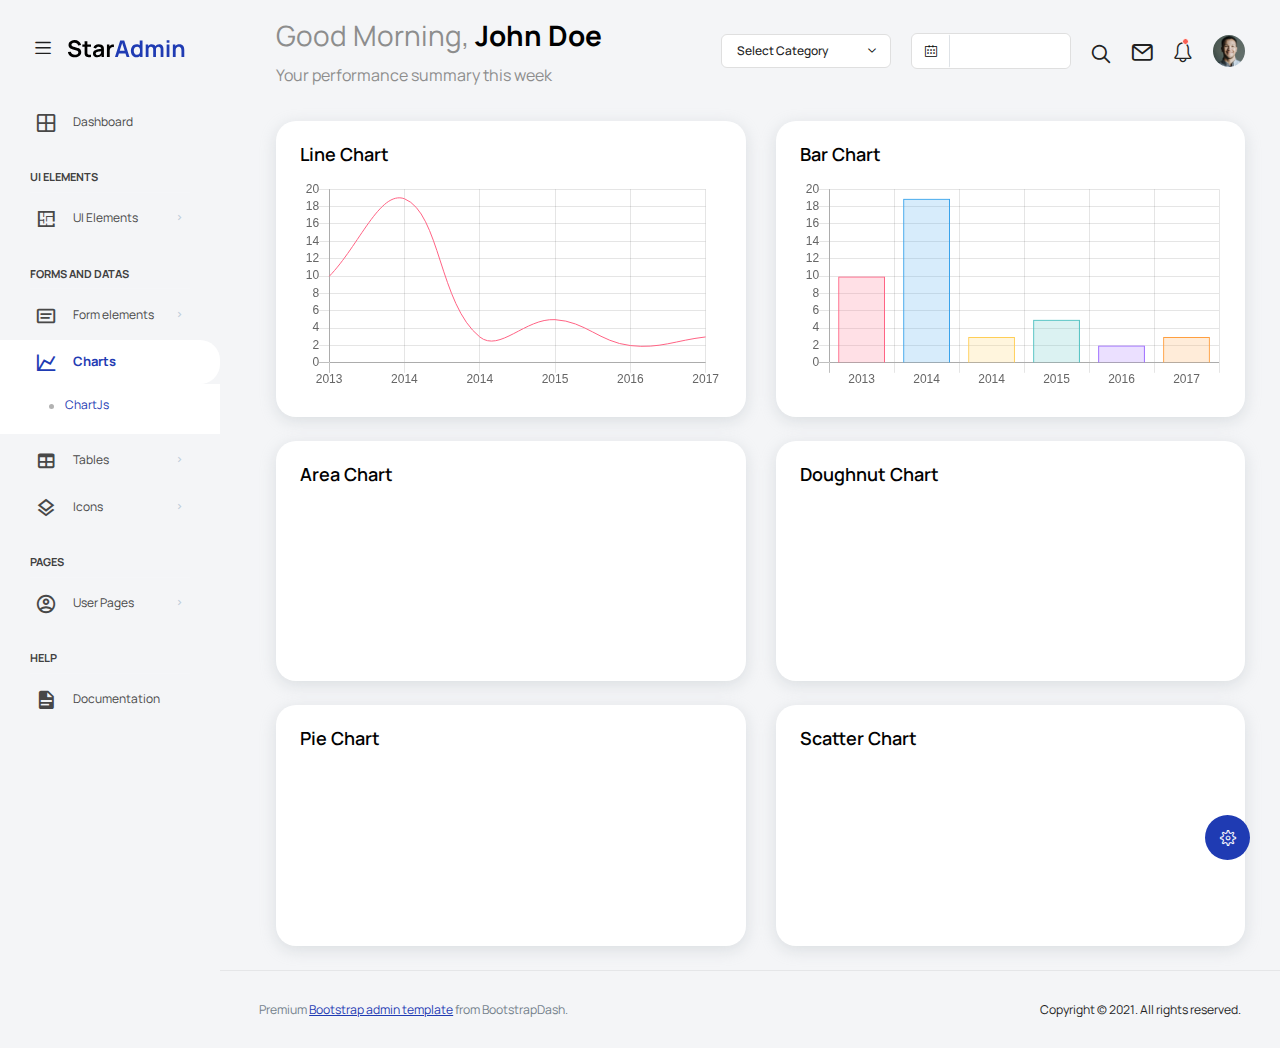
<file: src/main/webapp/resources/pages/charts/chartjs.html>
<!DOCTYPE html>
<html lang="en">

<head>
  <!-- Required meta tags -->
  <meta charset="utf-8">
  <meta name="viewport" content="width=device-width, initial-scale=1, shrink-to-fit=no">
  <title>Star Admin2 </title>
  <!-- plugins:css -->
  <link rel="stylesheet" href="../../vendors/feather/feather.css">
  <link rel="stylesheet" href="../../vendors/mdi/css/materialdesignicons.min.css">
  <link rel="stylesheet" href="../../vendors/ti-icons/css/themify-icons.css">
  <link rel="stylesheet" href="../../vendors/typicons/typicons.css">
  <link rel="stylesheet" href="../../vendors/simple-line-icons/css/simple-line-icons.css">
  <link rel="stylesheet" href="../../vendors/css/vendor.bundle.base.css">
  <!-- endinject -->
  <!-- Plugin css for this page -->
  <!-- End plugin css for this page -->
  <!-- inject:css -->
  <link rel="stylesheet" href="../../css/vertical-layout-light/style.css">
  <!-- endinject -->
  <link rel="shortcut icon" href="../../images/favicon.png" />
</head>

<body>
  <div class="container-scroller">
    <!-- partial:../../partials/_navbar.html -->
    <nav class="navbar default-layout col-lg-12 col-12 p-0 fixed-top d-flex align-items-top flex-row">
      <div class="text-center navbar-brand-wrapper d-flex align-items-center justify-content-start">
        <div class="me-3">
          <button class="navbar-toggler navbar-toggler align-self-center" type="button" data-bs-toggle="minimize">
            <span class="icon-menu"></span>
          </button>
        </div>
        <div>
          <a class="navbar-brand brand-logo" href="../../index.html">
            <img src="../../images/logo.svg" alt="logo" />
          </a>
          <a class="navbar-brand brand-logo-mini" href="../../index.html">
            <img src="../../images/logo-mini.svg" alt="logo" />
          </a>
        </div>
      </div>
      <div class="navbar-menu-wrapper d-flex align-items-top"> 
        <ul class="navbar-nav">
          <li class="nav-item font-weight-semibold d-none d-lg-block ms-0">
            <h1 class="welcome-text">Good Morning, <span class="text-black fw-bold">John Doe</span></h1>
            <h3 class="welcome-sub-text">Your performance summary this week </h3>
          </li>
        </ul>
        <ul class="navbar-nav ms-auto">
          <li class="nav-item dropdown d-none d-lg-block">
            <a class="nav-link dropdown-bordered dropdown-toggle dropdown-toggle-split" id="messageDropdown" href="#" data-bs-toggle="dropdown" aria-expanded="false"> Select Category </a>
            <div class="dropdown-menu dropdown-menu-right navbar-dropdown preview-list pb-0" aria-labelledby="messageDropdown">
              <a class="dropdown-item py-3" >
                <p class="mb-0 font-weight-medium float-left">Select category</p>
              </a>
              <div class="dropdown-divider"></div>
              <a class="dropdown-item preview-item">
                <div class="preview-item-content flex-grow py-2">
                  <p class="preview-subject ellipsis font-weight-medium text-dark">Bootstrap Bundle </p>
                  <p class="fw-light small-text mb-0">This is a Bundle featuring 16 unique dashboards</p>
                </div>
              </a>
              <a class="dropdown-item preview-item">
                <div class="preview-item-content flex-grow py-2">
                  <p class="preview-subject ellipsis font-weight-medium text-dark">Angular Bundle</p>
                  <p class="fw-light small-text mb-0">Everything you’ll ever need for your Angular projects</p>
                </div>
              </a>
              <a class="dropdown-item preview-item">
                <div class="preview-item-content flex-grow py-2">
                  <p class="preview-subject ellipsis font-weight-medium text-dark">VUE Bundle</p>
                  <p class="fw-light small-text mb-0">Bundle of 6 Premium Vue Admin Dashboard</p>
                </div>
              </a>
              <a class="dropdown-item preview-item">
                <div class="preview-item-content flex-grow py-2">
                  <p class="preview-subject ellipsis font-weight-medium text-dark">React Bundle</p>
                  <p class="fw-light small-text mb-0">Bundle of 8 Premium React Admin Dashboard</p>
                </div>
              </a>
            </div>
          </li>
          <li class="nav-item d-none d-lg-block">
            <div id="datepicker-popup" class="input-group date datepicker navbar-date-picker">
              <span class="input-group-addon input-group-prepend border-right">
                <span class="icon-calendar input-group-text calendar-icon"></span>
              </span>
              <input type="text" class="form-control">
            </div>
          </li>
          <li class="nav-item">
            <form class="search-form" action="#">
              <i class="icon-search"></i>
              <input type="search" class="form-control" placeholder="Search Here" title="Search here">
            </form>
          </li>
          <li class="nav-item dropdown">
            <a class="nav-link count-indicator" id="notificationDropdown" href="#" data-bs-toggle="dropdown">
              <i class="icon-mail icon-lg"></i>
            </a>
            <div class="dropdown-menu dropdown-menu-right navbar-dropdown preview-list pb-0" aria-labelledby="notificationDropdown">
              <a class="dropdown-item py-3 border-bottom">
                <p class="mb-0 font-weight-medium float-left">You have 4 new notifications </p>
                <span class="badge badge-pill badge-primary float-right">View all</span>
              </a>
              <a class="dropdown-item preview-item py-3">
                <div class="preview-thumbnail">
                  <i class="mdi mdi-alert m-auto text-primary"></i>
                </div>
                <div class="preview-item-content">
                  <h6 class="preview-subject fw-normal text-dark mb-1">Application Error</h6>
                  <p class="fw-light small-text mb-0"> Just now </p>
                </div>
              </a>
              <a class="dropdown-item preview-item py-3">
                <div class="preview-thumbnail">
                  <i class="mdi mdi-settings m-auto text-primary"></i>
                </div>
                <div class="preview-item-content">
                  <h6 class="preview-subject fw-normal text-dark mb-1">Settings</h6>
                  <p class="fw-light small-text mb-0"> Private message </p>
                </div>
              </a>
              <a class="dropdown-item preview-item py-3">
                <div class="preview-thumbnail">
                  <i class="mdi mdi-airballoon m-auto text-primary"></i>
                </div>
                <div class="preview-item-content">
                  <h6 class="preview-subject fw-normal text-dark mb-1">New user registration</h6>
                  <p class="fw-light small-text mb-0"> 2 days ago </p>
                </div>
              </a>
            </div>
          </li>
          <li class="nav-item dropdown"> 
            <a class="nav-link count-indicator" id="countDropdown" href="#" data-bs-toggle="dropdown" aria-expanded="false">
              <i class="icon-bell"></i>
              <span class="count"></span>
            </a>
            <div class="dropdown-menu dropdown-menu-right navbar-dropdown preview-list pb-0" aria-labelledby="countDropdown">
              <a class="dropdown-item py-3">
                <p class="mb-0 font-weight-medium float-left">You have 7 unread mails </p>
                <span class="badge badge-pill badge-primary float-right">View all</span>
              </a>
              <div class="dropdown-divider"></div>
              <a class="dropdown-item preview-item">
                <div class="preview-thumbnail">
                  <img src="../../images/faces/face10.jpg" alt="image" class="img-sm profile-pic">
                </div>
                <div class="preview-item-content flex-grow py-2">
                  <p class="preview-subject ellipsis font-weight-medium text-dark">Marian Garner </p>
                  <p class="fw-light small-text mb-0"> The meeting is cancelled </p>
                </div>
              </a>
              <a class="dropdown-item preview-item">
                <div class="preview-thumbnail">
                  <img src="../../images/faces/face12.jpg" alt="image" class="img-sm profile-pic">
                </div>
                <div class="preview-item-content flex-grow py-2">
                  <p class="preview-subject ellipsis font-weight-medium text-dark">David Grey </p>
                  <p class="fw-light small-text mb-0"> The meeting is cancelled </p>
                </div>
              </a>
              <a class="dropdown-item preview-item">
                <div class="preview-thumbnail">
                  <img src="../../images/faces/face1.jpg" alt="image" class="img-sm profile-pic">
                </div>
                <div class="preview-item-content flex-grow py-2">
                  <p class="preview-subject ellipsis font-weight-medium text-dark">Travis Jenkins </p>
                  <p class="fw-light small-text mb-0"> The meeting is cancelled </p>
                </div>
              </a>
            </div>
          </li>
          <li class="nav-item dropdown d-none d-lg-block user-dropdown">
            <a class="nav-link" id="UserDropdown" href="#" data-bs-toggle="dropdown" aria-expanded="false">
              <img class="img-xs rounded-circle" src="../../images/faces/face8.jpg" alt="Profile image"> </a>
            <div class="dropdown-menu dropdown-menu-right navbar-dropdown" aria-labelledby="UserDropdown">
              <div class="dropdown-header text-center">
                <img class="img-md rounded-circle" src="../../images/faces/face8.jpg" alt="Profile image">
                <p class="mb-1 mt-3 font-weight-semibold">Allen Moreno</p>
                <p class="fw-light text-muted mb-0">allenmoreno@gmail.com</p>
              </div>
              <a class="dropdown-item"><i class="dropdown-item-icon mdi mdi-account-outline text-primary me-2"></i> My Profile <span class="badge badge-pill badge-danger">1</span></a>
              <a class="dropdown-item"><i class="dropdown-item-icon mdi mdi-message-text-outline text-primary me-2"></i> Messages</a>
              <a class="dropdown-item"><i class="dropdown-item-icon mdi mdi-calendar-check-outline text-primary me-2"></i> Activity</a>
              <a class="dropdown-item"><i class="dropdown-item-icon mdi mdi-help-circle-outline text-primary me-2"></i> FAQ</a>
              <a class="dropdown-item"><i class="dropdown-item-icon mdi mdi-power text-primary me-2"></i>Sign Out</a>
            </div>
          </li>
        </ul>
        <button class="navbar-toggler navbar-toggler-right d-lg-none align-self-center" type="button" data-bs-toggle="offcanvas">
          <span class="mdi mdi-menu"></span>
        </button>
      </div>
    </nav>
    <!-- partial -->
    <div class="container-fluid page-body-wrapper">
      <!-- partial:../../partials/_settings-panel.html -->
      <div class="theme-setting-wrapper">
        <div id="settings-trigger"><i class="ti-settings"></i></div>
        <div id="theme-settings" class="settings-panel">
          <i class="settings-close ti-close"></i>
          <p class="settings-heading">SIDEBAR SKINS</p>
          <div class="sidebar-bg-options selected" id="sidebar-light-theme"><div class="img-ss rounded-circle bg-light border me-3"></div>Light</div>
          <div class="sidebar-bg-options" id="sidebar-dark-theme"><div class="img-ss rounded-circle bg-dark border me-3"></div>Dark</div>
          <p class="settings-heading mt-2">HEADER SKINS</p>
          <div class="color-tiles mx-0 px-4">
            <div class="tiles success"></div>
            <div class="tiles warning"></div>
            <div class="tiles danger"></div>
            <div class="tiles info"></div>
            <div class="tiles dark"></div>
            <div class="tiles default"></div>
          </div>
        </div>
      </div>
      <div id="right-sidebar" class="settings-panel">
        <i class="settings-close ti-close"></i>
        <ul class="nav nav-tabs border-top" id="setting-panel" role="tablist">
          <li class="nav-item">
            <a class="nav-link active" id="todo-tab" data-bs-toggle="tab" href="#todo-section" role="tab" aria-controls="todo-section" aria-expanded="true">TO DO LIST</a>
          </li>
          <li class="nav-item">
            <a class="nav-link" id="chats-tab" data-bs-toggle="tab" href="#chats-section" role="tab" aria-controls="chats-section">CHATS</a>
          </li>
        </ul>
        <div class="tab-content" id="setting-content">
          <div class="tab-pane fade show active scroll-wrapper" id="todo-section" role="tabpanel" aria-labelledby="todo-section">
            <div class="add-items d-flex px-3 mb-0">
              <form class="form w-100">
                <div class="form-group d-flex">
                  <input type="text" class="form-control todo-list-input" placeholder="Add To-do">
                  <button type="submit" class="add btn btn-primary todo-list-add-btn" id="add-task">Add</button>
                </div>
              </form>
            </div>
            <div class="list-wrapper px-3">
              <ul class="d-flex flex-column-reverse todo-list">
                <li>
                  <div class="form-check">
                    <label class="form-check-label">
                      <input class="checkbox" type="checkbox">
                      Team review meeting at 3.00 PM
                    </label>
                  </div>
                  <i class="remove ti-close"></i>
                </li>
                <li>
                  <div class="form-check">
                    <label class="form-check-label">
                      <input class="checkbox" type="checkbox">
                      Prepare for presentation
                    </label>
                  </div>
                  <i class="remove ti-close"></i>
                </li>
                <li>
                  <div class="form-check">
                    <label class="form-check-label">
                      <input class="checkbox" type="checkbox">
                      Resolve all the low priority tickets due today
                    </label>
                  </div>
                  <i class="remove ti-close"></i>
                </li>
                <li class="completed">
                  <div class="form-check">
                    <label class="form-check-label">
                      <input class="checkbox" type="checkbox" checked>
                      Schedule meeting for next week
                    </label>
                  </div>
                  <i class="remove ti-close"></i>
                </li>
                <li class="completed">
                  <div class="form-check">
                    <label class="form-check-label">
                      <input class="checkbox" type="checkbox" checked>
                      Project review
                    </label>
                  </div>
                  <i class="remove ti-close"></i>
                </li>
              </ul>
            </div>
            <h4 class="px-3 text-muted mt-5 fw-light mb-0">Events</h4>
            <div class="events pt-4 px-3">
              <div class="wrapper d-flex mb-2">
                <i class="ti-control-record text-primary me-2"></i>
                <span>Feb 11 2018</span>
              </div>
              <p class="mb-0 font-weight-thin text-gray">Creating component page build a js</p>
              <p class="text-gray mb-0">The total number of sessions</p>
            </div>
            <div class="events pt-4 px-3">
              <div class="wrapper d-flex mb-2">
                <i class="ti-control-record text-primary me-2"></i>
                <span>Feb 7 2018</span>
              </div>
              <p class="mb-0 font-weight-thin text-gray">Meeting with Alisa</p>
              <p class="text-gray mb-0 ">Call Sarah Graves</p>
            </div>
          </div>
          <!-- To do section tab ends -->
          <div class="tab-pane fade" id="chats-section" role="tabpanel" aria-labelledby="chats-section">
            <div class="d-flex align-items-center justify-content-between border-bottom">
              <p class="settings-heading border-top-0 mb-3 pl-3 pt-0 border-bottom-0 pb-0">Friends</p>
              <small class="settings-heading border-top-0 mb-3 pt-0 border-bottom-0 pb-0 pr-3 fw-normal">See All</small>
            </div>
            <ul class="chat-list">
              <li class="list active">
                <div class="profile"><img src="../../images/faces/face1.jpg" alt="image"><span class="online"></span></div>
                <div class="info">
                  <p>Thomas Douglas</p>
                  <p>Available</p>
                </div>
                <small class="text-muted my-auto">19 min</small>
              </li>
              <li class="list">
                <div class="profile"><img src="../../images/faces/face2.jpg" alt="image"><span class="offline"></span></div>
                <div class="info">
                  <div class="wrapper d-flex">
                    <p>Catherine</p>
                  </div>
                  <p>Away</p>
                </div>
                <div class="badge badge-success badge-pill my-auto mx-2">4</div>
                <small class="text-muted my-auto">23 min</small>
              </li>
              <li class="list">
                <div class="profile"><img src="../../images/faces/face3.jpg" alt="image"><span class="online"></span></div>
                <div class="info">
                  <p>Daniel Russell</p>
                  <p>Available</p>
                </div>
                <small class="text-muted my-auto">14 min</small>
              </li>
              <li class="list">
                <div class="profile"><img src="../../images/faces/face4.jpg" alt="image"><span class="offline"></span></div>
                <div class="info">
                  <p>James Richardson</p>
                  <p>Away</p>
                </div>
                <small class="text-muted my-auto">2 min</small>
              </li>
              <li class="list">
                <div class="profile"><img src="../../images/faces/face5.jpg" alt="image"><span class="online"></span></div>
                <div class="info">
                  <p>Madeline Kennedy</p>
                  <p>Available</p>
                </div>
                <small class="text-muted my-auto">5 min</small>
              </li>
              <li class="list">
                <div class="profile"><img src="../../images/faces/face6.jpg" alt="image"><span class="online"></span></div>
                <div class="info">
                  <p>Sarah Graves</p>
                  <p>Available</p>
                </div>
                <small class="text-muted my-auto">47 min</small>
              </li>
            </ul>
          </div>
          <!-- chat tab ends -->
        </div>
      </div>
      <!-- partial -->
      <!-- partial:../../partials/_sidebar.html -->
      <nav class="sidebar sidebar-offcanvas" id="sidebar">
        <ul class="nav">
          <li class="nav-item">
            <a class="nav-link" href="../../index.html">
              <i class="mdi mdi-grid-large menu-icon"></i>
              <span class="menu-title">Dashboard</span>
            </a>
          </li>
          <li class="nav-item nav-category">UI Elements</li>
          <li class="nav-item">
            <a class="nav-link" data-bs-toggle="collapse" href="#ui-basic" aria-expanded="false" aria-controls="ui-basic">
              <i class="menu-icon mdi mdi-floor-plan"></i>
              <span class="menu-title">UI Elements</span>
              <i class="menu-arrow"></i> 
            </a>
            <div class="collapse" id="ui-basic">
              <ul class="nav flex-column sub-menu">
                <li class="nav-item"> <a class="nav-link" href="../../pages/ui-features/buttons.html">Buttons</a></li>
                <li class="nav-item"> <a class="nav-link" href="../../pages/ui-features/dropdowns.html">Dropdowns</a></li>
                <li class="nav-item"> <a class="nav-link" href="../../pages/ui-features/typography.html">Typography</a></li>
              </ul>
            </div>
          </li>
          <li class="nav-item nav-category">Forms and Datas</li>
          <li class="nav-item">
            <a class="nav-link" data-bs-toggle="collapse" href="#form-elements" aria-expanded="false" aria-controls="form-elements">
              <i class="menu-icon mdi mdi-card-text-outline"></i>
              <span class="menu-title">Form elements</span>
              <i class="menu-arrow"></i>
            </a>
            <div class="collapse" id="form-elements">
              <ul class="nav flex-column sub-menu">
                <li class="nav-item"><a class="nav-link" href="../../pages/forms/basic_elements.html">Basic Elements</a></li>
              </ul>
            </div>
          </li>
          <li class="nav-item">
            <a class="nav-link" data-bs-toggle="collapse" href="#charts" aria-expanded="false" aria-controls="charts">
              <i class="menu-icon mdi mdi-chart-line"></i>
              <span class="menu-title">Charts</span>
              <i class="menu-arrow"></i>
            </a>
            <div class="collapse" id="charts">
              <ul class="nav flex-column sub-menu">
                <li class="nav-item"> <a class="nav-link" href="../../pages/charts/chartjs.html">ChartJs</a></li>
              </ul>
            </div>
          </li>
          <li class="nav-item">
            <a class="nav-link" data-bs-toggle="collapse" href="#tables" aria-expanded="false" aria-controls="tables">
              <i class="menu-icon mdi mdi-table"></i>
              <span class="menu-title">Tables</span>
              <i class="menu-arrow"></i>
            </a>
            <div class="collapse" id="tables">
              <ul class="nav flex-column sub-menu">
                <li class="nav-item"> <a class="nav-link" href="../../pages/tables/basic-table.html">Basic table</a></li>
              </ul>
            </div>
          </li>
          <li class="nav-item">
            <a class="nav-link" data-bs-toggle="collapse" href="#icons" aria-expanded="false" aria-controls="icons">
              <i class="menu-icon mdi mdi-layers-outline"></i>
              <span class="menu-title">Icons</span>
              <i class="menu-arrow"></i>
            </a>
            <div class="collapse" id="icons">
              <ul class="nav flex-column sub-menu">
                <li class="nav-item"> <a class="nav-link" href="../../pages/icons/mdi.html">Mdi icons</a></li>
              </ul>
            </div>
          </li>
          <li class="nav-item nav-category">pages</li>
          <li class="nav-item">
            <a class="nav-link" data-bs-toggle="collapse" href="#auth" aria-expanded="false" aria-controls="auth">
              <i class="menu-icon mdi mdi-account-circle-outline"></i>
              <span class="menu-title">User Pages</span>
              <i class="menu-arrow"></i>
            </a>
            <div class="collapse" id="auth">
              <ul class="nav flex-column sub-menu">
                <li class="nav-item"> <a class="nav-link" href="../../pages/samples/login.html"> Login </a></li>
              </ul>
            </div>
          </li>
          <li class="nav-item nav-category">help</li>
          <li class="nav-item">
            <a class="nav-link" href="http://bootstrapdash.com/demo/star-admin2-free/docs/documentation.html">
              <i class="menu-icon mdi mdi-file-document"></i>
              <span class="menu-title">Documentation</span>
            </a>
          </li>
        </ul>
      </nav>
      <!-- partial -->
      <div class="main-panel">
        <div class="content-wrapper">
          <div class="row">
            <div class="col-lg-6 grid-margin stretch-card">
              <div class="card">
                <div class="card-body">
                  <h4 class="card-title">Line chart</h4>
                  <canvas id="lineChart"></canvas>
                </div>
              </div>
            </div>
            <div class="col-lg-6 grid-margin stretch-card">
              <div class="card">
                <div class="card-body">
                  <h4 class="card-title">Bar chart</h4>
                  <canvas id="barChart"></canvas>
                </div>
              </div>
            </div>
          </div>
          <div class="row">
            <div class="col-lg-6 grid-margin stretch-card">
              <div class="card">
                <div class="card-body">
                  <h4 class="card-title">Area chart</h4>
                  <canvas id="areaChart"></canvas>
                </div>
              </div>
            </div>
            <div class="col-lg-6 grid-margin stretch-card">
              <div class="card">
                <div class="card-body">
                  <h4 class="card-title">Doughnut chart</h4>
                  <canvas id="doughnutChart"></canvas>
                </div>
              </div>
            </div>
          </div>
          <div class="row">
            <div class="col-lg-6 grid-margin grid-margin-lg-0 stretch-card">
              <div class="card">
                <div class="card-body">
                  <h4 class="card-title">Pie chart</h4>
                  <canvas id="pieChart"></canvas>
                </div>
              </div>
            </div>
            <div class="col-lg-6 grid-margin grid-margin-lg-0 stretch-card">
              <div class="card">
                <div class="card-body">
                  <h4 class="card-title">Scatter chart</h4>
                  <canvas id="scatterChart"></canvas>
                </div>
              </div>
            </div>
          </div>
        </div>
        <!-- content-wrapper ends -->
        <!-- partial:../../partials/_footer.html -->
        <footer class="footer">
          <div class="d-sm-flex justify-content-center justify-content-sm-between">
            <span class="text-muted text-center text-sm-left d-block d-sm-inline-block">Premium <a href="https://www.bootstrapdash.com/" target="_blank">Bootstrap admin template</a> from BootstrapDash.</span>
            <span class="float-none float-sm-right d-block mt-1 mt-sm-0 text-center">Copyright © 2021. All rights reserved.</span>
          </div>
        </footer>
        <!-- partial -->
      </div>
      <!-- main-panel ends -->
    </div>
    <!-- page-body-wrapper ends -->
  </div>
  <!-- container-scroller -->
  <!-- plugins:js -->
  <script src="../../vendors/js/vendor.bundle.base.js"></script>
  <!-- endinject -->
  <!-- Plugin js for this page -->
  <script src="../../vendors/chart.js/Chart.min.js"></script>
  <script src="../../vendors/bootstrap-datepicker/bootstrap-datepicker.min.js"></script>
  <!-- End plugin js for this page -->
  <!-- inject:js -->
  <script src="../../js/off-canvas.js"></script>
  <script src="../../js/hoverable-collapse.js"></script>
  <script src="../../js/template.js"></script>
  <script src="../../js/settings.js"></script>
  <script src="../../js/todolist.js"></script>
  <!-- endinject -->
  <!-- Custom js for this page-->
  <script src="../../js/chart.js"></script>
  <!-- End custom js for this page-->
</body>

</html>
</file>
<file: src/main/webapp/resources/vendors/feather/feather.css>
@charset "UTF-8";
 
@font-face {
  font-family: "feather";
  src:url("fonts/feather-webfont.eot");
  src:url("fonts/feather-webfont.eot?#iefix") format("embedded-opentype"),
    url("fonts/feather-webfont.woff") format("woff"),
    url("fonts/feather-webfont.ttf") format("truetype"),
    url("fonts/feather-webfont.svg#feather") format("svg");
  font-weight: normal;
  font-style: normal;
}

/* Character Mapping Method */
 
[data-icon]:before {
  display: inline-block;
  font-family: "feather";
  content: attr(data-icon);
  font-style: normal;
  font-weight: normal;
  font-variant: normal;
  text-transform: none;
  speak: none;
  line-height: 1;
  -webkit-font-smoothing: antialiased;
  -moz-osx-font-smoothing: grayscale;
}

/* CSS Class Mapping Method */
 
[class^="icon-"],
[class*=" icon-"] {
  display: inline-block;
  font-family: "feather";
  font-style: normal;
  font-weight: normal;
  font-variant: normal;
  text-transform: none;
  speak: none;
  line-height: 1;
  -webkit-font-smoothing: antialiased;
  -moz-osx-font-smoothing: grayscale;
}

.icon-eye:before {
  content: "\e000";
}

.icon-paper-clip:before {
  content: "\e001";
}

.icon-mail:before {
  content: "\e002";
}

.icon-mail:before {
  content: "\e002";
}

.icon-toggle:before {
  content: "\e003";
}

.icon-layout:before {
  content: "\e004";
}

.icon-link:before {
  content: "\e005";
}

.icon-bell:before {
  content: "\e006";
}

.icon-lock:before {
  content: "\e007";
}

.icon-unlock:before {
  content: "\e008";
}

.icon-ribbon:before {
  content: "\e009";
}

.icon-image:before {
  content: "\e010";
}

.icon-signal:before {
  content: "\e011";
}

.icon-target:before {
  content: "\e012";
}

.icon-clipboard:before {
  content: "\e013";
}

.icon-clock:before {
  content: "\e014";
}

.icon-clock:before {
  content: "\e014";
}

.icon-watch:before {
  content: "\e015";
}

.icon-air-play:before {
  content: "\e016";
}

.icon-camera:before {
  content: "\e017";
}

.icon-video:before {
  content: "\e018";
}

.icon-disc:before {
  content: "\e019";
}

.icon-printer:before {
  content: "\e020";
}

.icon-monitor:before {
  content: "\e021";
}

.icon-server:before {
  content: "\e022";
}

.icon-cog:before {
  content: "\e023";
}

.icon-heart:before {
  content: "\e024";
}

.icon-paragraph:before {
  content: "\e025";
}

.icon-align-justify:before {
  content: "\e026";
}

.icon-align-left:before {
  content: "\e027";
}

.icon-align-center:before {
  content: "\e028";
}

.icon-align-right:before {
  content: "\e029";
}

.icon-book:before {
  content: "\e030";
}

.icon-layers:before {
  content: "\e031";
}

.icon-stack:before {
  content: "\e032";
}

.icon-stack-2:before {
  content: "\e033";
}

.icon-paper:before {
  content: "\e034";
}

.icon-paper-stack:before {
  content: "\e035";
}

.icon-search:before {
  content: "\e036";
}

.icon-zoom-in:before {
  content: "\e037";
}

.icon-zoom-out:before {
  content: "\e038";
}

.icon-reply:before {
  content: "\e039";
}

.icon-circle-plus:before {
  content: "\e040";
}

.icon-circle-minus:before {
  content: "\e041";
}

.icon-circle-check:before {
  content: "\e042";
}

.icon-circle-cross:before {
  content: "\e043";
}

.icon-square-plus:before {
  content: "\e044";
}

.icon-square-minus:before {
  content: "\e045";
}

.icon-square-check:before {
  content: "\e046";
}

.icon-square-cross:before {
  content: "\e047";
}

.icon-microphone:before {
  content: "\e048";
}

.icon-record:before {
  content: "\e049";
}

.icon-skip-back:before {
  content: "\e050";
}

.icon-rewind:before {
  content: "\e051";
}

.icon-play:before {
  content: "\e052";
}

.icon-pause:before {
  content: "\e053";
}

.icon-stop:before {
  content: "\e054";
}

.icon-fast-forward:before {
  content: "\e055";
}

.icon-skip-forward:before {
  content: "\e056";
}

.icon-shuffle:before {
  content: "\e057";
}

.icon-repeat:before {
  content: "\e058";
}

.icon-folder:before {
  content: "\e059";
}

.icon-umbrella:before {
  content: "\e060";
}

.icon-moon:before {
  content: "\e061";
}

.icon-thermometer:before {
  content: "\e062";
}

.icon-drop:before {
  content: "\e063";
}

.icon-sun:before {
  content: "\e064";
}

.icon-cloud:before {
  content: "\e065";
}

.icon-cloud-upload:before {
  content: "\e066";
}

.icon-cloud-download:before {
  content: "\e067";
}

.icon-upload:before {
  content: "\e068";
}

.icon-download:before {
  content: "\e069";
}

.icon-location:before {
  content: "\e070";
}

.icon-location-2:before {
  content: "\e071";
}

.icon-map:before {
  content: "\e072";
}

.icon-battery:before {
  content: "\e073";
}

.icon-head:before {
  content: "\e074";
}

.icon-briefcase:before {
  content: "\e075";
}

.icon-speech-bubble:before {
  content: "\e076";
}

.icon-anchor:before {
  content: "\e077";
}

.icon-globe:before {
  content: "\e078";
}

.icon-box:before {
  content: "\e079";
}

.icon-reload:before {
  content: "\e080";
}

.icon-share:before {
  content: "\e081";
}

.icon-marquee:before {
  content: "\e082";
}

.icon-marquee-plus:before {
  content: "\e083";
}

.icon-marquee-minus:before {
  content: "\e084";
}

.icon-tag:before {
  content: "\e085";
}

.icon-power:before {
  content: "\e086";
}

.icon-command:before {
  content: "\e087";
}

.icon-alt:before {
  content: "\e088";
}

.icon-esc:before {
  content: "\e089";
}

.icon-bar-graph:before {
  content: "\e090";
}

.icon-bar-graph-2:before {
  content: "\e091";
}

.icon-pie-graph:before {
  content: "\e092";
}

.icon-star:before {
  content: "\e093";
}

.icon-arrow-left:before {
  content: "\e094";
}

.icon-arrow-right:before {
  content: "\e095";
}

.icon-arrow-up:before {
  content: "\e096";
}

.icon-arrow-down:before {
  content: "\e097";
}

.icon-volume:before {
  content: "\e098";
}

.icon-mute:before {
  content: "\e099";
}

.icon-content-right:before {
  content: "\e100";
}

.icon-content-left:before {
  content: "\e101";
}

.icon-grid:before {
  content: "\e102";
}

.icon-grid-2:before {
  content: "\e103";
}

.icon-columns:before {
  content: "\e104";
}

.icon-loader:before {
  content: "\e105";
}

.icon-bag:before {
  content: "\e106";
}

.icon-ban:before {
  content: "\e107";
}

.icon-flag:before {
  content: "\e108";
}

.icon-trash:before {
  content: "\e109";
}

.icon-expand:before {
  content: "\e110";
}

.icon-contract:before {
  content: "\e111";
}

.icon-maximize:before {
  content: "\e112";
}

.icon-minimize:before {
  content: "\e113";
}

.icon-plus:before {
  content: "\e114";
}

.icon-minus:before {
  content: "\e115";
}

.icon-check:before {
  content: "\e116";
}

.icon-cross:before {
  content: "\e117";
}

.icon-move:before {
  content: "\e118";
}

.icon-delete:before {
  content: "\e119";
}

.icon-menu:before {
  content: "\e120";
}

.icon-archive:before {
  content: "\e121";
}

.icon-inbox:before {
  content: "\e122";
}

.icon-outbox:before {
  content: "\e123";
}

.icon-file:before {
  content: "\e124";
}

.icon-file-add:before {
  content: "\e125";
}

.icon-file-subtract:before {
  content: "\e126";
}

.icon-help:before {
  content: "\e127";
}

.icon-open:before {
  content: "\e128";
}

.icon-ellipsis:before {
  content: "\e129";
}
</file>
<file: src/main/webapp/resources/vendors/ti-icons/css/themify-icons.css>
@font-face {
	font-family: 'themify';
	src:url('../fonts/themify.eot');
	src:url('../fonts/themify.eot?#iefix') format('embedded-opentype'),
		url('../fonts/themify.woff') format('woff'),
		url('../fonts/themify.ttf') format('truetype'),
		url('../fonts/themify.svg') format('svg');
	font-weight: normal;
	font-style: normal;
}

[class^="ti-"], [class*=" ti-"] {
	font-family: 'themify';
	speak: none;
	font-style: normal;
	font-weight: normal;
	font-variant: normal;
	text-transform: none;
	line-height: 1;

	/* Better Font Rendering =========== */
	-webkit-font-smoothing: antialiased;
	-moz-osx-font-smoothing: grayscale;
}

.ti-wand:before {
	content: "\e600";
}
.ti-volume:before {
	content: "\e601";
}
.ti-user:before {
	content: "\e602";
}
.ti-unlock:before {
	content: "\e603";
}
.ti-unlink:before {
	content: "\e604";
}
.ti-trash:before {
	content: "\e605";
}
.ti-thought:before {
	content: "\e606";
}
.ti-target:before {
	content: "\e607";
}
.ti-tag:before {
	content: "\e608";
}
.ti-tablet:before {
	content: "\e609";
}
.ti-star:before {
	content: "\e60a";
}
.ti-spray:before {
	content: "\e60b";
}
.ti-signal:before {
	content: "\e60c";
}
.ti-shopping-cart:before {
	content: "\e60d";
}
.ti-shopping-cart-full:before {
	content: "\e60e";
}
.ti-settings:before {
	content: "\e60f";
}
.ti-search:before {
	content: "\e610";
}
.ti-zoom-in:before {
	content: "\e611";
}
.ti-zoom-out:before {
	content: "\e612";
}
.ti-cut:before {
	content: "\e613";
}
.ti-ruler:before {
	content: "\e614";
}
.ti-ruler-pencil:before {
	content: "\e615";
}
.ti-ruler-alt:before {
	content: "\e616";
}
.ti-bookmark:before {
	content: "\e617";
}
.ti-bookmark-alt:before {
	content: "\e618";
}
.ti-reload:before {
	content: "\e619";
}
.ti-plus:before {
	content: "\e61a";
}
.ti-pin:before {
	content: "\e61b";
}
.ti-pencil:before {
	content: "\e61c";
}
.ti-pencil-alt:before {
	content: "\e61d";
}
.ti-paint-roller:before {
	content: "\e61e";
}
.ti-paint-bucket:before {
	content: "\e61f";
}
.ti-na:before {
	content: "\e620";
}
.ti-mobile:before {
	content: "\e621";
}
.ti-minus:before {
	content: "\e622";
}
.ti-medall:before {
	content: "\e623";
}
.ti-medall-alt:before {
	content: "\e624";
}
.ti-marker:before {
	content: "\e625";
}
.ti-marker-alt:before {
	content: "\e626";
}
.ti-arrow-up:before {
	content: "\e627";
}
.ti-arrow-right:before {
	content: "\e628";
}
.ti-arrow-left:before {
	content: "\e629";
}
.ti-arrow-down:before {
	content: "\e62a";
}
.ti-lock:before {
	content: "\e62b";
}
.ti-location-arrow:before {
	content: "\e62c";
}
.ti-link:before {
	content: "\e62d";
}
.ti-layout:before {
	content: "\e62e";
}
.ti-layers:before {
	content: "\e62f";
}
.ti-layers-alt:before {
	content: "\e630";
}
.ti-key:before {
	content: "\e631";
}
.ti-import:before {
	content: "\e632";
}
.ti-image:before {
	content: "\e633";
}
.ti-heart:before {
	content: "\e634";
}
.ti-heart-broken:before {
	content: "\e635";
}
.ti-hand-stop:before {
	content: "\e636";
}
.ti-hand-open:before {
	content: "\e637";
}
.ti-hand-drag:before {
	content: "\e638";
}
.ti-folder:before {
	content: "\e639";
}
.ti-flag:before {
	content: "\e63a";
}
.ti-flag-alt:before {
	content: "\e63b";
}
.ti-flag-alt-2:before {
	content: "\e63c";
}
.ti-eye:before {
	content: "\e63d";
}
.ti-export:before {
	content: "\e63e";
}
.ti-exchange-vertical:before {
	content: "\e63f";
}
.ti-desktop:before {
	content: "\e640";
}
.ti-cup:before {
	content: "\e641";
}
.ti-crown:before {
	content: "\e642";
}
.ti-comments:before {
	content: "\e643";
}
.ti-comment:before {
	content: "\e644";
}
.ti-comment-alt:before {
	content: "\e645";
}
.ti-close:before {
	content: "\e646";
}
.ti-clip:before {
	content: "\e647";
}
.ti-angle-up:before {
	content: "\e648";
}
.ti-angle-right:before {
	content: "\e649";
}
.ti-angle-left:before {
	content: "\e64a";
}
.ti-angle-down:before {
	content: "\e64b";
}
.ti-check:before {
	content: "\e64c";
}
.ti-check-box:before {
	content: "\e64d";
}
.ti-camera:before {
	content: "\e64e";
}
.ti-announcement:before {
	content: "\e64f";
}
.ti-brush:before {
	content: "\e650";
}
.ti-briefcase:before {
	content: "\e651";
}
.ti-bolt:before {
	content: "\e652";
}
.ti-bolt-alt:before {
	content: "\e653";
}
.ti-blackboard:before {
	content: "\e654";
}
.ti-bag:before {
	content: "\e655";
}
.ti-move:before {
	content: "\e656";
}
.ti-arrows-vertical:before {
	content: "\e657";
}
.ti-arrows-horizontal:before {
	content: "\e658";
}
.ti-fullscreen:before {
	content: "\e659";
}
.ti-arrow-top-right:before {
	content: "\e65a";
}
.ti-arrow-top-left:before {
	content: "\e65b";
}
.ti-arrow-circle-up:before {
	content: "\e65c";
}
.ti-arrow-circle-right:before {
	content: "\e65d";
}
.ti-arrow-circle-left:before {
	content: "\e65e";
}
.ti-arrow-circle-down:before {
	content: "\e65f";
}
.ti-angle-double-up:before {
	content: "\e660";
}
.ti-angle-double-right:before {
	content: "\e661";
}
.ti-angle-double-left:before {
	content: "\e662";
}
.ti-angle-double-down:before {
	content: "\e663";
}
.ti-zip:before {
	content: "\e664";
}
.ti-world:before {
	content: "\e665";
}
.ti-wheelchair:before {
	content: "\e666";
}
.ti-view-list:before {
	content: "\e667";
}
.ti-view-list-alt:before {
	content: "\e668";
}
.ti-view-grid:before {
	content: "\e669";
}
.ti-uppercase:before {
	content: "\e66a";
}
.ti-upload:before {
	content: "\e66b";
}
.ti-underline:before {
	content: "\e66c";
}
.ti-truck:before {
	content: "\e66d";
}
.ti-timer:before {
	content: "\e66e";
}
.ti-ticket:before {
	content: "\e66f";
}
.ti-thumb-up:before {
	content: "\e670";
}
.ti-thumb-down:before {
	content: "\e671";
}
.ti-text:before {
	content: "\e672";
}
.ti-stats-up:before {
	content: "\e673";
}
.ti-stats-down:before {
	content: "\e674";
}
.ti-split-v:before {
	content: "\e675";
}
.ti-split-h:before {
	content: "\e676";
}
.ti-smallcap:before {
	content: "\e677";
}
.ti-shine:before {
	content: "\e678";
}
.ti-shift-right:before {
	content: "\e679";
}
.ti-shift-left:before {
	content: "\e67a";
}
.ti-shield:before {
	content: "\e67b";
}
.ti-notepad:before {
	content: "\e67c";
}
.ti-server:before {
	content: "\e67d";
}
.ti-quote-right:before {
	content: "\e67e";
}
.ti-quote-left:before {
	content: "\e67f";
}
.ti-pulse:before {
	content: "\e680";
}
.ti-printer:before {
	content: "\e681";
}
.ti-power-off:before {
	content: "\e682";
}
.ti-plug:before {
	content: "\e683";
}
.ti-pie-chart:before {
	content: "\e684";
}
.ti-paragraph:before {
	content: "\e685";
}
.ti-panel:before {
	content: "\e686";
}
.ti-package:before {
	content: "\e687";
}
.ti-music:before {
	content: "\e688";
}
.ti-music-alt:before {
	content: "\e689";
}
.ti-mouse:before {
	content: "\e68a";
}
.ti-mouse-alt:before {
	content: "\e68b";
}
.ti-money:before {
	content: "\e68c";
}
.ti-microphone:before {
	content: "\e68d";
}
.ti-menu:before {
	content: "\e68e";
}
.ti-menu-alt:before {
	content: "\e68f";
}
.ti-map:before {
	content: "\e690";
}
.ti-map-alt:before {
	content: "\e691";
}
.ti-loop:before {
	content: "\e692";
}
.ti-location-pin:before {
	content: "\e693";
}
.ti-list:before {
	content: "\e694";
}
.ti-light-bulb:before {
	content: "\e695";
}
.ti-Italic:before {
	content: "\e696";
}
.ti-info:before {
	content: "\e697";
}
.ti-infinite:before {
	content: "\e698";
}
.ti-id-badge:before {
	content: "\e699";
}
.ti-hummer:before {
	content: "\e69a";
}
.ti-home:before {
	content: "\e69b";
}
.ti-help:before {
	content: "\e69c";
}
.ti-headphone:before {
	content: "\e69d";
}
.ti-harddrives:before {
	content: "\e69e";
}
.ti-harddrive:before {
	content: "\e69f";
}
.ti-gift:before {
	content: "\e6a0";
}
.ti-game:before {
	content: "\e6a1";
}
.ti-filter:before {
	content: "\e6a2";
}
.ti-files:before {
	content: "\e6a3";
}
.ti-file:before {
	content: "\e6a4";
}
.ti-eraser:before {
	content: "\e6a5";
}
.ti-envelope:before {
	content: "\e6a6";
}
.ti-download:before {
	content: "\e6a7";
}
.ti-direction:before {
	content: "\e6a8";
}
.ti-direction-alt:before {
	content: "\e6a9";
}
.ti-dashboard:before {
	content: "\e6aa";
}
.ti-control-stop:before {
	content: "\e6ab";
}
.ti-control-shuffle:before {
	content: "\e6ac";
}
.ti-control-play:before {
	content: "\e6ad";
}
.ti-control-pause:before {
	content: "\e6ae";
}
.ti-control-forward:before {
	content: "\e6af";
}
.ti-control-backward:before {
	content: "\e6b0";
}
.ti-cloud:before {
	content: "\e6b1";
}
.ti-cloud-up:before {
	content: "\e6b2";
}
.ti-cloud-down:before {
	content: "\e6b3";
}
.ti-clipboard:before {
	content: "\e6b4";
}
.ti-car:before {
	content: "\e6b5";
}
.ti-calendar:before {
	content: "\e6b6";
}
.ti-book:before {
	content: "\e6b7";
}
.ti-bell:before {
	content: "\e6b8";
}
.ti-basketball:before {
	content: "\e6b9";
}
.ti-bar-chart:before {
	content: "\e6ba";
}
.ti-bar-chart-alt:before {
	content: "\e6bb";
}
.ti-back-right:before {
	content: "\e6bc";
}
.ti-back-left:before {
	content: "\e6bd";
}
.ti-arrows-corner:before {
	content: "\e6be";
}
.ti-archive:before {
	content: "\e6bf";
}
.ti-anchor:before {
	content: "\e6c0";
}
.ti-align-right:before {
	content: "\e6c1";
}
.ti-align-left:before {
	content: "\e6c2";
}
.ti-align-justify:before {
	content: "\e6c3";
}
.ti-align-center:before {
	content: "\e6c4";
}
.ti-alert:before {
	content: "\e6c5";
}
.ti-alarm-clock:before {
	content: "\e6c6";
}
.ti-agenda:before {
	content: "\e6c7";
}
.ti-write:before {
	content: "\e6c8";
}
.ti-window:before {
	content: "\e6c9";
}
.ti-widgetized:before {
	content: "\e6ca";
}
.ti-widget:before {
	content: "\e6cb";
}
.ti-widget-alt:before {
	content: "\e6cc";
}
.ti-wallet:before {
	content: "\e6cd";
}
.ti-video-clapper:before {
	content: "\e6ce";
}
.ti-video-camera:before {
	content: "\e6cf";
}
.ti-vector:before {
	content: "\e6d0";
}
.ti-themify-logo:before {
	content: "\e6d1";
}
.ti-themify-favicon:before {
	content: "\e6d2";
}
.ti-themify-favicon-alt:before {
	content: "\e6d3";
}
.ti-support:before {
	content: "\e6d4";
}
.ti-stamp:before {
	content: "\e6d5";
}
.ti-split-v-alt:before {
	content: "\e6d6";
}
.ti-slice:before {
	content: "\e6d7";
}
.ti-shortcode:before {
	content: "\e6d8";
}
.ti-shift-right-alt:before {
	content: "\e6d9";
}
.ti-shift-left-alt:before {
	content: "\e6da";
}
.ti-ruler-alt-2:before {
	content: "\e6db";
}
.ti-receipt:before {
	content: "\e6dc";
}
.ti-pin2:before {
	content: "\e6dd";
}
.ti-pin-alt:before {
	content: "\e6de";
}
.ti-pencil-alt2:before {
	content: "\e6df";
}
.ti-palette:before {
	content: "\e6e0";
}
.ti-more:before {
	content: "\e6e1";
}
.ti-more-alt:before {
	content: "\e6e2";
}
.ti-microphone-alt:before {
	content: "\e6e3";
}
.ti-magnet:before {
	content: "\e6e4";
}
.ti-line-double:before {
	content: "\e6e5";
}
.ti-line-dotted:before {
	content: "\e6e6";
}
.ti-line-dashed:before {
	content: "\e6e7";
}
.ti-layout-width-full:before {
	content: "\e6e8";
}
.ti-layout-width-default:before {
	content: "\e6e9";
}
.ti-layout-width-default-alt:before {
	content: "\e6ea";
}
.ti-layout-tab:before {
	content: "\e6eb";
}
.ti-layout-tab-window:before {
	content: "\e6ec";
}
.ti-layout-tab-v:before {
	content: "\e6ed";
}
.ti-layout-tab-min:before {
	content: "\e6ee";
}
.ti-layout-slider:before {
	content: "\e6ef";
}
.ti-layout-slider-alt:before {
	content: "\e6f0";
}
.ti-layout-sidebar-right:before {
	content: "\e6f1";
}
.ti-layout-sidebar-none:before {
	content: "\e6f2";
}
.ti-layout-sidebar-left:before {
	content: "\e6f3";
}
.ti-layout-placeholder:before {
	content: "\e6f4";
}
.ti-layout-menu:before {
	content: "\e6f5";
}
.ti-layout-menu-v:before {
	content: "\e6f6";
}
.ti-layout-menu-separated:before {
	content: "\e6f7";
}
.ti-layout-menu-full:before {
	content: "\e6f8";
}
.ti-layout-media-right-alt:before {
	content: "\e6f9";
}
.ti-layout-media-right:before {
	content: "\e6fa";
}
.ti-layout-media-overlay:before {
	content: "\e6fb";
}
.ti-layout-media-overlay-alt:before {
	content: "\e6fc";
}
.ti-layout-media-overlay-alt-2:before {
	content: "\e6fd";
}
.ti-layout-media-left-alt:before {
	content: "\e6fe";
}
.ti-layout-media-left:before {
	content: "\e6ff";
}
.ti-layout-media-center-alt:before {
	content: "\e700";
}
.ti-layout-media-center:before {
	content: "\e701";
}
.ti-layout-list-thumb:before {
	content: "\e702";
}
.ti-layout-list-thumb-alt:before {
	content: "\e703";
}
.ti-layout-list-post:before {
	content: "\e704";
}
.ti-layout-list-large-image:before {
	content: "\e705";
}
.ti-layout-line-solid:before {
	content: "\e706";
}
.ti-layout-grid4:before {
	content: "\e707";
}
.ti-layout-grid3:before {
	content: "\e708";
}
.ti-layout-grid2:before {
	content: "\e709";
}
.ti-layout-grid2-thumb:before {
	content: "\e70a";
}
.ti-layout-cta-right:before {
	content: "\e70b";
}
.ti-layout-cta-left:before {
	content: "\e70c";
}
.ti-layout-cta-center:before {
	content: "\e70d";
}
.ti-layout-cta-btn-right:before {
	content: "\e70e";
}
.ti-layout-cta-btn-left:before {
	content: "\e70f";
}
.ti-layout-column4:before {
	content: "\e710";
}
.ti-layout-column3:before {
	content: "\e711";
}
.ti-layout-column2:before {
	content: "\e712";
}
.ti-layout-accordion-separated:before {
	content: "\e713";
}
.ti-layout-accordion-merged:before {
	content: "\e714";
}
.ti-layout-accordion-list:before {
	content: "\e715";
}
.ti-ink-pen:before {
	content: "\e716";
}
.ti-info-alt:before {
	content: "\e717";
}
.ti-help-alt:before {
	content: "\e718";
}
.ti-headphone-alt:before {
	content: "\e719";
}
.ti-hand-point-up:before {
	content: "\e71a";
}
.ti-hand-point-right:before {
	content: "\e71b";
}
.ti-hand-point-left:before {
	content: "\e71c";
}
.ti-hand-point-down:before {
	content: "\e71d";
}
.ti-gallery:before {
	content: "\e71e";
}
.ti-face-smile:before {
	content: "\e71f";
}
.ti-face-sad:before {
	content: "\e720";
}
.ti-credit-card:before {
	content: "\e721";
}
.ti-control-skip-forward:before {
	content: "\e722";
}
.ti-control-skip-backward:before {
	content: "\e723";
}
.ti-control-record:before {
	content: "\e724";
}
.ti-control-eject:before {
	content: "\e725";
}
.ti-comments-smiley:before {
	content: "\e726";
}
.ti-brush-alt:before {
	content: "\e727";
}
.ti-youtube:before {
	content: "\e728";
}
.ti-vimeo:before {
	content: "\e729";
}
.ti-twitter:before {
	content: "\e72a";
}
.ti-time:before {
	content: "\e72b";
}
.ti-tumblr:before {
	content: "\e72c";
}
.ti-skype:before {
	content: "\e72d";
}
.ti-share:before {
	content: "\e72e";
}
.ti-share-alt:before {
	content: "\e72f";
}
.ti-rocket:before {
	content: "\e730";
}
.ti-pinterest:before {
	content: "\e731";
}
.ti-new-window:before {
	content: "\e732";
}
.ti-microsoft:before {
	content: "\e733";
}
.ti-list-ol:before {
	content: "\e734";
}
.ti-linkedin:before {
	content: "\e735";
}
.ti-layout-sidebar-2:before {
	content: "\e736";
}
.ti-layout-grid4-alt:before {
	content: "\e737";
}
.ti-layout-grid3-alt:before {
	content: "\e738";
}
.ti-layout-grid2-alt:before {
	content: "\e739";
}
.ti-layout-column4-alt:before {
	content: "\e73a";
}
.ti-layout-column3-alt:before {
	content: "\e73b";
}
.ti-layout-column2-alt:before {
	content: "\e73c";
}
.ti-instagram:before {
	content: "\e73d";
}
.ti-google:before {
	content: "\e73e";
}
.ti-github:before {
	content: "\e73f";
}
.ti-flickr:before {
	content: "\e740";
}
.ti-facebook:before {
	content: "\e741";
}
.ti-dropbox:before {
	content: "\e742";
}
.ti-dribbble:before {
	content: "\e743";
}
.ti-apple:before {
	content: "\e744";
}
.ti-android:before {
	content: "\e745";
}
.ti-save:before {
	content: "\e746";
}
.ti-save-alt:before {
	content: "\e747";
}
.ti-yahoo:before {
	content: "\e748";
}
.ti-wordpress:before {
	content: "\e749";
}
.ti-vimeo-alt:before {
	content: "\e74a";
}
.ti-twitter-alt:before {
	content: "\e74b";
}
.ti-tumblr-alt:before {
	content: "\e74c";
}
.ti-trello:before {
	content: "\e74d";
}
.ti-stack-overflow:before {
	content: "\e74e";
}
.ti-soundcloud:before {
	content: "\e74f";
}
.ti-sharethis:before {
	content: "\e750";
}
.ti-sharethis-alt:before {
	content: "\e751";
}
.ti-reddit:before {
	content: "\e752";
}
.ti-pinterest-alt:before {
	content: "\e753";
}
.ti-microsoft-alt:before {
	content: "\e754";
}
.ti-linux:before {
	content: "\e755";
}
.ti-jsfiddle:before {
	content: "\e756";
}
.ti-joomla:before {
	content: "\e757";
}
.ti-html5:before {
	content: "\e758";
}
.ti-flickr-alt:before {
	content: "\e759";
}
.ti-email:before {
	content: "\e75a";
}
.ti-drupal:before {
	content: "\e75b";
}
.ti-dropbox-alt:before {
	content: "\e75c";
}
.ti-css3:before {
	content: "\e75d";
}
.ti-rss:before {
	content: "\e75e";
}
.ti-rss-alt:before {
	content: "\e75f";
}
</file>
<file: src/main/webapp/resources/vendors/typicons/typicons.css>
@charset "UTF-8";

@font-face {
  font-family: "typicons";
  src: url("typicons.eot?b99ba6e7256a27d29176cef7fc322738?#iefix") format("embedded-opentype"),
url("typicons.woff2?b99ba6e7256a27d29176cef7fc322738") format("woff2"),
url("typicons.woff?b99ba6e7256a27d29176cef7fc322738") format("woff"),
url("typicons.ttf?b99ba6e7256a27d29176cef7fc322738") format("truetype"),
url("typicons.svg?b99ba6e7256a27d29176cef7fc322738#typicons") format("svg");
}

.typcn:before {
  font-family: typicons !important;
  font-style: normal;
  font-weight: normal !important;
  font-variant: normal;
  text-transform: none;
  line-height: 1;
  -webkit-font-smoothing: antialiased;
  -moz-osx-font-smoothing: grayscale;
}

.typcn-lg {
  font-size: 1.33333333em;
  line-height: 0.75em;
  vertical-align: -15%;
}
.typcn-2x {
  font-size: 2em;
}
.typcn-3x {
  font-size: 3em;
}
.typcn-4x {
  font-size: 4em;
}
.typcn-5x {
  font-size: 5em;
}

.typcn-adjust-brightness:before {
  content: "\e000";
}
.typcn-adjust-contrast:before {
  content: "\e001";
}
.typcn-anchor-outline:before {
  content: "\e002";
}
.typcn-anchor:before {
  content: "\e003";
}
.typcn-archive:before {
  content: "\e004";
}
.typcn-arrow-back-outline:before {
  content: "\e005";
}
.typcn-arrow-back:before {
  content: "\e006";
}
.typcn-arrow-down-outline:before {
  content: "\e007";
}
.typcn-arrow-down-thick:before {
  content: "\e008";
}
.typcn-arrow-down:before {
  content: "\e009";
}
.typcn-arrow-forward-outline:before {
  content: "\e00a";
}
.typcn-arrow-forward:before {
  content: "\e00b";
}
.typcn-arrow-left-outline:before {
  content: "\e00c";
}
.typcn-arrow-left-thick:before {
  content: "\e00d";
}
.typcn-arrow-left:before {
  content: "\e00e";
}
.typcn-arrow-loop-outline:before {
  content: "\e00f";
}
.typcn-arrow-loop:before {
  content: "\e010";
}
.typcn-arrow-maximise-outline:before {
  content: "\e011";
}
.typcn-arrow-maximise:before {
  content: "\e012";
}
.typcn-arrow-minimise-outline:before {
  content: "\e013";
}
.typcn-arrow-minimise:before {
  content: "\e014";
}
.typcn-arrow-move-outline:before {
  content: "\e015";
}
.typcn-arrow-move:before {
  content: "\e016";
}
.typcn-arrow-repeat-outline:before {
  content: "\e017";
}
.typcn-arrow-repeat:before {
  content: "\e018";
}
.typcn-arrow-right-outline:before {
  content: "\e019";
}
.typcn-arrow-right-thick:before {
  content: "\e01a";
}
.typcn-arrow-right:before {
  content: "\e01b";
}
.typcn-arrow-shuffle:before {
  content: "\e01c";
}
.typcn-arrow-sorted-down:before {
  content: "\e01d";
}
.typcn-arrow-sorted-up:before {
  content: "\e01e";
}
.typcn-arrow-sync-outline:before {
  content: "\e01f";
}
.typcn-arrow-sync:before {
  content: "\e020";
}
.typcn-arrow-unsorted:before {
  content: "\e021";
}
.typcn-arrow-up-outline:before {
  content: "\e022";
}
.typcn-arrow-up-thick:before {
  content: "\e023";
}
.typcn-arrow-up:before {
  content: "\e024";
}
.typcn-at:before {
  content: "\e025";
}
.typcn-attachment-outline:before {
  content: "\e026";
}
.typcn-attachment:before {
  content: "\e027";
}
.typcn-backspace-outline:before {
  content: "\e028";
}
.typcn-backspace:before {
  content: "\e029";
}
.typcn-battery-charge:before {
  content: "\e02a";
}
.typcn-battery-full:before {
  content: "\e02b";
}
.typcn-battery-high:before {
  content: "\e02c";
}
.typcn-battery-low:before {
  content: "\e02d";
}
.typcn-battery-mid:before {
  content: "\e02e";
}
.typcn-beaker:before {
  content: "\e02f";
}
.typcn-beer:before {
  content: "\e030";
}
.typcn-bell:before {
  content: "\e031";
}
.typcn-book:before {
  content: "\e032";
}
.typcn-bookmark:before {
  content: "\e033";
}
.typcn-briefcase:before {
  content: "\e034";
}
.typcn-brush:before {
  content: "\e035";
}
.typcn-business-card:before {
  content: "\e036";
}
.typcn-calculator:before {
  content: "\e037";
}
.typcn-calendar-outline:before {
  content: "\e038";
}
.typcn-calendar:before {
  content: "\e039";
}
.typcn-camera-outline:before {
  content: "\e03a";
}
.typcn-camera:before {
  content: "\e03b";
}
.typcn-cancel-outline:before {
  content: "\e03c";
}
.typcn-cancel:before {
  content: "\e03d";
}
.typcn-chart-area-outline:before {
  content: "\e03e";
}
.typcn-chart-area:before {
  content: "\e03f";
}
.typcn-chart-bar-outline:before {
  content: "\e040";
}
.typcn-chart-bar:before {
  content: "\e041";
}
.typcn-chart-line-outline:before {
  content: "\e042";
}
.typcn-chart-line:before {
  content: "\e043";
}
.typcn-chart-pie-outline:before {
  content: "\e044";
}
.typcn-chart-pie:before {
  content: "\e045";
}
.typcn-chevron-left-outline:before {
  content: "\e046";
}
.typcn-chevron-left:before {
  content: "\e047";
}
.typcn-chevron-right-outline:before {
  content: "\e048";
}
.typcn-chevron-right:before {
  content: "\e049";
}
.typcn-clipboard:before {
  content: "\e04a";
}
.typcn-cloud-storage:before {
  content: "\e04b";
}
.typcn-cloud-storage-outline:before {
  content: "\e054";
}
.typcn-code-outline:before {
  content: "\e04c";
}
.typcn-code:before {
  content: "\e04d";
}
.typcn-coffee:before {
  content: "\e04e";
}
.typcn-cog-outline:before {
  content: "\e04f";
}
.typcn-cog:before {
  content: "\e050";
}
.typcn-compass:before {
  content: "\e051";
}
.typcn-contacts:before {
  content: "\e052";
}
.typcn-credit-card:before {
  content: "\e053";
}
.typcn-css3:before {
  content: "\e055";
}
.typcn-database:before {
  content: "\e056";
}
.typcn-delete-outline:before {
  content: "\e057";
}
.typcn-delete:before {
  content: "\e058";
}
.typcn-device-desktop:before {
  content: "\e059";
}
.typcn-device-laptop:before {
  content: "\e05a";
}
.typcn-device-phone:before {
  content: "\e05b";
}
.typcn-device-tablet:before {
  content: "\e05c";
}
.typcn-directions:before {
  content: "\e05d";
}
.typcn-divide-outline:before {
  content: "\e05e";
}
.typcn-divide:before {
  content: "\e05f";
}
.typcn-document-add:before {
  content: "\e060";
}
.typcn-document-delete:before {
  content: "\e061";
}
.typcn-document-text:before {
  content: "\e062";
}
.typcn-document:before {
  content: "\e063";
}
.typcn-download-outline:before {
  content: "\e064";
}
.typcn-download:before {
  content: "\e065";
}
.typcn-dropbox:before {
  content: "\e066";
}
.typcn-edit:before {
  content: "\e067";
}
.typcn-eject-outline:before {
  content: "\e068";
}
.typcn-eject:before {
  content: "\e069";
}
.typcn-equals-outline:before {
  content: "\e06a";
}
.typcn-equals:before {
  content: "\e06b";
}
.typcn-export-outline:before {
  content: "\e06c";
}
.typcn-export:before {
  content: "\e06d";
}
.typcn-eye-outline:before {
  content: "\e06e";
}
.typcn-eye:before {
  content: "\e06f";
}
.typcn-feather:before {
  content: "\e070";
}
.typcn-film:before {
  content: "\e071";
}
.typcn-filter:before {
  content: "\e072";
}
.typcn-flag-outline:before {
  content: "\e073";
}
.typcn-flag:before {
  content: "\e074";
}
.typcn-flash-outline:before {
  content: "\e075";
}
.typcn-flash:before {
  content: "\e076";
}
.typcn-flow-children:before {
  content: "\e077";
}
.typcn-flow-merge:before {
  content: "\e078";
}
.typcn-flow-parallel:before {
  content: "\e079";
}
.typcn-flow-switch:before {
  content: "\e07a";
}
.typcn-folder-add:before {
  content: "\e07b";
}
.typcn-folder-delete:before {
  content: "\e07c";
}
.typcn-folder-open:before {
  content: "\e07d";
}
.typcn-folder:before {
  content: "\e07e";
}
.typcn-gift:before {
  content: "\e07f";
}
.typcn-globe-outline:before {
  content: "\e080";
}
.typcn-globe:before {
  content: "\e081";
}
.typcn-group-outline:before {
  content: "\e082";
}
.typcn-group:before {
  content: "\e083";
}
.typcn-headphones:before {
  content: "\e084";
}
.typcn-heart-full-outline:before {
  content: "\e085";
}
.typcn-heart-half-outline:before {
  content: "\e086";
}
.typcn-heart-outline:before {
  content: "\e087";
}
.typcn-heart:before {
  content: "\e088";
}
.typcn-home-outline:before {
  content: "\e089";
}
.typcn-home:before {
  content: "\e08a";
}
.typcn-html5:before {
  content: "\e08b";
}
.typcn-image-outline:before {
  content: "\e08c";
}
.typcn-image:before {
  content: "\e08d";
}
.typcn-infinity-outline:before {
  content: "\e08e";
}
.typcn-infinity:before {
  content: "\e08f";
}
.typcn-info-large-outline:before {
  content: "\e090";
}
.typcn-info-large:before {
  content: "\e091";
}
.typcn-info-outline:before {
  content: "\e092";
}
.typcn-info:before {
  content: "\e093";
}
.typcn-input-checked-outline:before {
  content: "\e094";
}
.typcn-input-checked:before {
  content: "\e095";
}
.typcn-key-outline:before {
  content: "\e096";
}
.typcn-key:before {
  content: "\e097";
}
.typcn-keyboard:before {
  content: "\e098";
}
.typcn-leaf:before {
  content: "\e099";
}
.typcn-lightbulb:before {
  content: "\e09a";
}
.typcn-link-outline:before {
  content: "\e09b";
}
.typcn-link:before {
  content: "\e09c";
}
.typcn-location-arrow-outline:before {
  content: "\e09d";
}
.typcn-location-arrow:before {
  content: "\e09e";
}
.typcn-location-outline:before {
  content: "\e09f";
}
.typcn-location:before {
  content: "\e0a0";
}
.typcn-lock-closed-outline:before {
  content: "\e0a1";
}
.typcn-lock-closed:before {
  content: "\e0a2";
}
.typcn-lock-open-outline:before {
  content: "\e0a3";
}
.typcn-lock-open:before {
  content: "\e0a4";
}
.typcn-mail:before {
  content: "\e0a5";
}
.typcn-map:before {
  content: "\e0a6";
}
.typcn-media-eject-outline:before {
  content: "\e0a7";
}
.typcn-media-eject:before {
  content: "\e0a8";
}
.typcn-media-fast-forward-outline:before {
  content: "\e0a9";
}
.typcn-media-fast-forward:before {
  content: "\e0aa";
}
.typcn-media-pause-outline:before {
  content: "\e0ab";
}
.typcn-media-pause:before {
  content: "\e0ac";
}
.typcn-media-play-outline:before {
  content: "\e0ad";
}
.typcn-media-play-reverse-outline:before {
  content: "\e0ae";
}
.typcn-media-play-reverse:before {
  content: "\e0af";
}
.typcn-media-play:before {
  content: "\e0b0";
}
.typcn-media-record-outline:before {
  content: "\e0b1";
}
.typcn-media-record:before {
  content: "\e0b2";
}
.typcn-media-rewind-outline:before {
  content: "\e0b3";
}
.typcn-media-rewind:before {
  content: "\e0b4";
}
.typcn-media-stop-outline:before {
  content: "\e0b5";
}
.typcn-media-stop:before {
  content: "\e0b6";
}
.typcn-message-typing:before {
  content: "\e0b7";
}
.typcn-message:before {
  content: "\e0b8";
}
.typcn-messages:before {
  content: "\e0b9";
}
.typcn-microphone-outline:before {
  content: "\e0ba";
}
.typcn-microphone:before {
  content: "\e0bb";
}
.typcn-minus-outline:before {
  content: "\e0bc";
}
.typcn-minus:before {
  content: "\e0bd";
}
.typcn-mortar-board:before {
  content: "\e0be";
}
.typcn-news:before {
  content: "\e0bf";
}
.typcn-notes-outline:before {
  content: "\e0c0";
}
.typcn-notes:before {
  content: "\e0c1";
}
.typcn-pen:before {
  content: "\e0c2";
}
.typcn-pencil:before {
  content: "\e0c3";
}
.typcn-phone-outline:before {
  content: "\e0c4";
}
.typcn-phone:before {
  content: "\e0c5";
}
.typcn-pi-outline:before {
  content: "\e0c6";
}
.typcn-pi:before {
  content: "\e0c7";
}
.typcn-pin-outline:before {
  content: "\e0c8";
}
.typcn-pin:before {
  content: "\e0c9";
}
.typcn-pipette:before {
  content: "\e0ca";
}
.typcn-plane-outline:before {
  content: "\e0cb";
}
.typcn-plane:before {
  content: "\e0cc";
}
.typcn-plug:before {
  content: "\e0cd";
}
.typcn-plus-outline:before {
  content: "\e0ce";
}
.typcn-plus:before {
  content: "\e0cf";
}
.typcn-point-of-interest-outline:before {
  content: "\e0d0";
}
.typcn-point-of-interest:before {
  content: "\e0d1";
}
.typcn-power-outline:before {
  content: "\e0d2";
}
.typcn-power:before {
  content: "\e0d3";
}
.typcn-printer:before {
  content: "\e0d4";
}
.typcn-puzzle-outline:before {
  content: "\e0d5";
}
.typcn-puzzle:before {
  content: "\e0d6";
}
.typcn-radar-outline:before {
  content: "\e0d7";
}
.typcn-radar:before {
  content: "\e0d8";
}
.typcn-refresh-outline:before {
  content: "\e0d9";
}
.typcn-refresh:before {
  content: "\e0da";
}
.typcn-rss-outline:before {
  content: "\e0db";
}
.typcn-rss:before {
  content: "\e0dc";
}
.typcn-scissors-outline:before {
  content: "\e0dd";
}
.typcn-scissors:before {
  content: "\e0de";
}
.typcn-shopping-bag:before {
  content: "\e0df";
}
.typcn-shopping-cart:before {
  content: "\e0e0";
}
.typcn-social-at-circular:before {
  content: "\e0e1";
}
.typcn-social-dribbble-circular:before {
  content: "\e0e2";
}
.typcn-social-dribbble:before {
  content: "\e0e3";
}
.typcn-social-facebook-circular:before {
  content: "\e0e4";
}
.typcn-social-facebook:before {
  content: "\e0e5";
}
.typcn-social-flickr-circular:before {
  content: "\e0e6";
}
.typcn-social-flickr:before {
  content: "\e0e7";
}
.typcn-social-github-circular:before {
  content: "\e0e8";
}
.typcn-social-github:before {
  content: "\e0e9";
}
.typcn-social-google-plus-circular:before {
  content: "\e0ea";
}
.typcn-social-google-plus:before {
  content: "\e0eb";
}
.typcn-social-instagram-circular:before {
  content: "\e0ec";
}
.typcn-social-instagram:before {
  content: "\e0ed";
}
.typcn-social-last-fm-circular:before {
  content: "\e0ee";
}
.typcn-social-last-fm:before {
  content: "\e0ef";
}
.typcn-social-linkedin-circular:before {
  content: "\e0f0";
}
.typcn-social-linkedin:before {
  content: "\e0f1";
}
.typcn-social-pinterest-circular:before {
  content: "\e0f2";
}
.typcn-social-pinterest:before {
  content: "\e0f3";
}
.typcn-social-skype-outline:before {
  content: "\e0f4";
}
.typcn-social-skype:before {
  content: "\e0f5";
}
.typcn-social-tumbler-circular:before {
  content: "\e0f6";
}
.typcn-social-tumbler:before {
  content: "\e0f7";
}
.typcn-social-twitter-circular:before {
  content: "\e0f8";
}
.typcn-social-twitter:before {
  content: "\e0f9";
}
.typcn-social-vimeo-circular:before {
  content: "\e0fa";
}
.typcn-social-vimeo:before {
  content: "\e0fb";
}
.typcn-social-youtube-circular:before {
  content: "\e0fc";
}
.typcn-social-youtube:before {
  content: "\e0fd";
}
.typcn-sort-alphabetically-outline:before {
  content: "\e0fe";
}
.typcn-sort-alphabetically:before {
  content: "\e0ff";
}
.typcn-sort-numerically-outline:before {
  content: "\e100";
}
.typcn-sort-numerically:before {
  content: "\e101";
}
.typcn-spanner-outline:before {
  content: "\e102";
}
.typcn-spanner:before {
  content: "\e103";
}
.typcn-spiral:before {
  content: "\e104";
}
.typcn-star-full-outline:before {
  content: "\e105";
}
.typcn-star-half-outline:before {
  content: "\e106";
}
.typcn-star-half:before {
  content: "\e107";
}
.typcn-star-outline:before {
  content: "\e108";
}
.typcn-star:before {
  content: "\e109";
}
.typcn-starburst-outline:before {
  content: "\e10a";
}
.typcn-starburst:before {
  content: "\e10b";
}
.typcn-stopwatch:before {
  content: "\e10c";
}
.typcn-support:before {
  content: "\e10d";
}
.typcn-tabs-outline:before {
  content: "\e10e";
}
.typcn-tag:before {
  content: "\e10f";
}
.typcn-tags:before {
  content: "\e110";
}
.typcn-th-large-outline:before {
  content: "\e111";
}
.typcn-th-large:before {
  content: "\e112";
}
.typcn-th-list-outline:before {
  content: "\e113";
}
.typcn-th-list:before {
  content: "\e114";
}
.typcn-th-menu-outline:before {
  content: "\e115";
}
.typcn-th-menu:before {
  content: "\e116";
}
.typcn-th-small-outline:before {
  content: "\e117";
}
.typcn-th-small:before {
  content: "\e118";
}
.typcn-thermometer:before {
  content: "\e119";
}
.typcn-thumbs-down:before {
  content: "\e11a";
}
.typcn-thumbs-ok:before {
  content: "\e11b";
}
.typcn-thumbs-up:before {
  content: "\e11c";
}
.typcn-tick-outline:before {
  content: "\e11d";
}
.typcn-tick:before {
  content: "\e11e";
}
.typcn-ticket:before {
  content: "\e11f";
}
.typcn-time:before {
  content: "\e120";
}
.typcn-times-outline:before {
  content: "\e121";
}
.typcn-times:before {
  content: "\e122";
}
.typcn-trash:before {
  content: "\e123";
}
.typcn-tree:before {
  content: "\e124";
}
.typcn-upload-outline:before {
  content: "\e125";
}
.typcn-upload:before {
  content: "\e126";
}
.typcn-user-add-outline:before {
  content: "\e127";
}
.typcn-user-add:before {
  content: "\e128";
}
.typcn-user-delete-outline:before {
  content: "\e129";
}
.typcn-user-delete:before {
  content: "\e12a";
}
.typcn-user-outline:before {
  content: "\e12b";
}
.typcn-user:before {
  content: "\e12c";
}
.typcn-vendor-android:before {
  content: "\e12d";
}
.typcn-vendor-apple:before {
  content: "\e12e";
}
.typcn-vendor-microsoft:before {
  content: "\e12f";
}
.typcn-video-outline:before {
  content: "\e130";
}
.typcn-video:before {
  content: "\e131";
}
.typcn-volume-down:before {
  content: "\e132";
}
.typcn-volume-mute:before {
  content: "\e133";
}
.typcn-volume-up:before {
  content: "\e134";
}
.typcn-volume:before {
  content: "\e135";
}
.typcn-warning-outline:before {
  content: "\e136";
}
.typcn-warning:before {
  content: "\e137";
}
.typcn-watch:before {
  content: "\e138";
}
.typcn-waves-outline:before {
  content: "\e139";
}
.typcn-waves:before {
  content: "\e13a";
}
.typcn-weather-cloudy:before {
  content: "\e13b";
}
.typcn-weather-downpour:before {
  content: "\e13c";
}
.typcn-weather-night:before {
  content: "\e13d";
}
.typcn-weather-partly-sunny:before {
  content: "\e13e";
}
.typcn-weather-shower:before {
  content: "\e13f";
}
.typcn-weather-snow:before {
  content: "\e140";
}
.typcn-weather-stormy:before {
  content: "\e141";
}
.typcn-weather-sunny:before {
  content: "\e142";
}
.typcn-weather-windy-cloudy:before {
  content: "\e143";
}
.typcn-weather-windy:before {
  content: "\e144";
}
.typcn-wi-fi-outline:before {
  content: "\e145";
}
.typcn-wi-fi:before {
  content: "\e146";
}
.typcn-wine:before {
  content: "\e147";
}
.typcn-world-outline:before {
  content: "\e148";
}
.typcn-world:before {
  content: "\e149";
}
.typcn-zoom-in-outline:before {
  content: "\e14a";
}
.typcn-zoom-in:before {
  content: "\e14b";
}
.typcn-zoom-out-outline:before {
  content: "\e14c";
}
.typcn-zoom-out:before {
  content: "\e14d";
}
.typcn-zoom-outline:before {
  content: "\e14e";
}
.typcn-zoom:before {
  content: "\e14f";
}
</file>
<file: src/main/webapp/resources/vendors/simple-line-icons/css/simple-line-icons.css>
@font-face {
  font-family: 'simple-line-icons';
  src: url('../fonts/Simple-Line-Icons.eot?v=2.4.0');
  src: url('../fonts/Simple-Line-Icons.eot?v=2.4.0#iefix') format('embedded-opentype'), url('../fonts/Simple-Line-Icons.woff2?v=2.4.0') format('woff2'), url('../fonts/Simple-Line-Icons.ttf?v=2.4.0') format('truetype'), url('../fonts/Simple-Line-Icons.woff?v=2.4.0') format('woff'), url('../fonts/Simple-Line-Icons.svg?v=2.4.0#simple-line-icons') format('svg');
  font-weight: normal;
  font-style: normal;
}
/*
 Use the following CSS code if you want to have a class per icon.
 Instead of a list of all class selectors, you can use the generic [class*="icon-"] selector, but it's slower:
*/
.icon-user,
.icon-people,
.icon-user-female,
.icon-user-follow,
.icon-user-following,
.icon-user-unfollow,
.icon-login,
.icon-logout,
.icon-emotsmile,
.icon-phone,
.icon-call-end,
.icon-call-in,
.icon-call-out,
.icon-map,
.icon-location-pin,
.icon-direction,
.icon-directions,
.icon-compass,
.icon-layers,
.icon-menu,
.icon-list,
.icon-options-vertical,
.icon-options,
.icon-arrow-down,
.icon-arrow-left,
.icon-arrow-right,
.icon-arrow-up,
.icon-arrow-up-circle,
.icon-arrow-left-circle,
.icon-arrow-right-circle,
.icon-arrow-down-circle,
.icon-check,
.icon-clock,
.icon-plus,
.icon-minus,
.icon-close,
.icon-event,
.icon-exclamation,
.icon-organization,
.icon-trophy,
.icon-screen-smartphone,
.icon-screen-desktop,
.icon-plane,
.icon-notebook,
.icon-mustache,
.icon-mouse,
.icon-magnet,
.icon-energy,
.icon-disc,
.icon-cursor,
.icon-cursor-move,
.icon-crop,
.icon-chemistry,
.icon-speedometer,
.icon-shield,
.icon-screen-tablet,
.icon-magic-wand,
.icon-hourglass,
.icon-graduation,
.icon-ghost,
.icon-game-controller,
.icon-fire,
.icon-eyeglass,
.icon-envelope-open,
.icon-envelope-letter,
.icon-bell,
.icon-badge,
.icon-anchor,
.icon-wallet,
.icon-vector,
.icon-speech,
.icon-puzzle,
.icon-printer,
.icon-present,
.icon-playlist,
.icon-pin,
.icon-picture,
.icon-handbag,
.icon-globe-alt,
.icon-globe,
.icon-folder-alt,
.icon-folder,
.icon-film,
.icon-feed,
.icon-drop,
.icon-drawer,
.icon-docs,
.icon-doc,
.icon-diamond,
.icon-cup,
.icon-calculator,
.icon-bubbles,
.icon-briefcase,
.icon-book-open,
.icon-basket-loaded,
.icon-basket,
.icon-bag,
.icon-action-undo,
.icon-action-redo,
.icon-wrench,
.icon-umbrella,
.icon-trash,
.icon-tag,
.icon-support,
.icon-frame,
.icon-size-fullscreen,
.icon-size-actual,
.icon-shuffle,
.icon-share-alt,
.icon-share,
.icon-rocket,
.icon-question,
.icon-pie-chart,
.icon-pencil,
.icon-note,
.icon-loop,
.icon-home,
.icon-grid,
.icon-graph,
.icon-microphone,
.icon-music-tone-alt,
.icon-music-tone,
.icon-earphones-alt,
.icon-earphones,
.icon-equalizer,
.icon-like,
.icon-dislike,
.icon-control-start,
.icon-control-rewind,
.icon-control-play,
.icon-control-pause,
.icon-control-forward,
.icon-control-end,
.icon-volume-1,
.icon-volume-2,
.icon-volume-off,
.icon-calendar,
.icon-bulb,
.icon-chart,
.icon-ban,
.icon-bubble,
.icon-camrecorder,
.icon-camera,
.icon-cloud-download,
.icon-cloud-upload,
.icon-envelope,
.icon-eye,
.icon-flag,
.icon-heart,
.icon-info,
.icon-key,
.icon-link,
.icon-lock,
.icon-lock-open,
.icon-magnifier,
.icon-magnifier-add,
.icon-magnifier-remove,
.icon-paper-clip,
.icon-paper-plane,
.icon-power,
.icon-refresh,
.icon-reload,
.icon-settings,
.icon-star,
.icon-symbol-female,
.icon-symbol-male,
.icon-target,
.icon-credit-card,
.icon-paypal,
.icon-social-tumblr,
.icon-social-twitter,
.icon-social-facebook,
.icon-social-instagram,
.icon-social-linkedin,
.icon-social-pinterest,
.icon-social-github,
.icon-social-google,
.icon-social-reddit,
.icon-social-skype,
.icon-social-dribbble,
.icon-social-behance,
.icon-social-foursqare,
.icon-social-soundcloud,
.icon-social-spotify,
.icon-social-stumbleupon,
.icon-social-youtube,
.icon-social-dropbox,
.icon-social-vkontakte,
.icon-social-steam {
  font-family: 'simple-line-icons';
  speak: none;
  font-style: normal;
  font-weight: normal;
  font-variant: normal;
  text-transform: none;
  line-height: 1;
  /* Better Font Rendering =========== */
  -webkit-font-smoothing: antialiased;
  -moz-osx-font-smoothing: grayscale;
}
.icon-user:before {
  content: "\e005";
}
.icon-people:before {
  content: "\e001";
}
.icon-user-female:before {
  content: "\e000";
}
.icon-user-follow:before {
  content: "\e002";
}
.icon-user-following:before {
  content: "\e003";
}
.icon-user-unfollow:before {
  content: "\e004";
}
.icon-login:before {
  content: "\e066";
}
.icon-logout:before {
  content: "\e065";
}
.icon-emotsmile:before {
  content: "\e021";
}
.icon-phone:before {
  content: "\e600";
}
.icon-call-end:before {
  content: "\e048";
}
.icon-call-in:before {
  content: "\e047";
}
.icon-call-out:before {
  content: "\e046";
}
.icon-map:before {
  content: "\e033";
}
.icon-location-pin:before {
  content: "\e096";
}
.icon-direction:before {
  content: "\e042";
}
.icon-directions:before {
  content: "\e041";
}
.icon-compass:before {
  content: "\e045";
}
.icon-layers:before {
  content: "\e034";
}
.icon-menu:before {
  content: "\e601";
}
.icon-list:before {
  content: "\e067";
}
.icon-options-vertical:before {
  content: "\e602";
}
.icon-options:before {
  content: "\e603";
}
.icon-arrow-down:before {
  content: "\e604";
}
.icon-arrow-left:before {
  content: "\e605";
}
.icon-arrow-right:before {
  content: "\e606";
}
.icon-arrow-up:before {
  content: "\e607";
}
.icon-arrow-up-circle:before {
  content: "\e078";
}
.icon-arrow-left-circle:before {
  content: "\e07a";
}
.icon-arrow-right-circle:before {
  content: "\e079";
}
.icon-arrow-down-circle:before {
  content: "\e07b";
}
.icon-check:before {
  content: "\e080";
}
.icon-clock:before {
  content: "\e081";
}
.icon-plus:before {
  content: "\e095";
}
.icon-minus:before {
  content: "\e615";
}
.icon-close:before {
  content: "\e082";
}
.icon-event:before {
  content: "\e619";
}
.icon-exclamation:before {
  content: "\e617";
}
.icon-organization:before {
  content: "\e616";
}
.icon-trophy:before {
  content: "\e006";
}
.icon-screen-smartphone:before {
  content: "\e010";
}
.icon-screen-desktop:before {
  content: "\e011";
}
.icon-plane:before {
  content: "\e012";
}
.icon-notebook:before {
  content: "\e013";
}
.icon-mustache:before {
  content: "\e014";
}
.icon-mouse:before {
  content: "\e015";
}
.icon-magnet:before {
  content: "\e016";
}
.icon-energy:before {
  content: "\e020";
}
.icon-disc:before {
  content: "\e022";
}
.icon-cursor:before {
  content: "\e06e";
}
.icon-cursor-move:before {
  content: "\e023";
}
.icon-crop:before {
  content: "\e024";
}
.icon-chemistry:before {
  content: "\e026";
}
.icon-speedometer:before {
  content: "\e007";
}
.icon-shield:before {
  content: "\e00e";
}
.icon-screen-tablet:before {
  content: "\e00f";
}
.icon-magic-wand:before {
  content: "\e017";
}
.icon-hourglass:before {
  content: "\e018";
}
.icon-graduation:before {
  content: "\e019";
}
.icon-ghost:before {
  content: "\e01a";
}
.icon-game-controller:before {
  content: "\e01b";
}
.icon-fire:before {
  content: "\e01c";
}
.icon-eyeglass:before {
  content: "\e01d";
}
.icon-envelope-open:before {
  content: "\e01e";
}
.icon-envelope-letter:before {
  content: "\e01f";
}
.icon-bell:before {
  content: "\e027";
}
.icon-badge:before {
  content: "\e028";
}
.icon-anchor:before {
  content: "\e029";
}
.icon-wallet:before {
  content: "\e02a";
}
.icon-vector:before {
  content: "\e02b";
}
.icon-speech:before {
  content: "\e02c";
}
.icon-puzzle:before {
  content: "\e02d";
}
.icon-printer:before {
  content: "\e02e";
}
.icon-present:before {
  content: "\e02f";
}
.icon-playlist:before {
  content: "\e030";
}
.icon-pin:before {
  content: "\e031";
}
.icon-picture:before {
  content: "\e032";
}
.icon-handbag:before {
  content: "\e035";
}
.icon-globe-alt:before {
  content: "\e036";
}
.icon-globe:before {
  content: "\e037";
}
.icon-folder-alt:before {
  content: "\e039";
}
.icon-folder:before {
  content: "\e089";
}
.icon-film:before {
  content: "\e03a";
}
.icon-feed:before {
  content: "\e03b";
}
.icon-drop:before {
  content: "\e03e";
}
.icon-drawer:before {
  content: "\e03f";
}
.icon-docs:before {
  content: "\e040";
}
.icon-doc:before {
  content: "\e085";
}
.icon-diamond:before {
  content: "\e043";
}
.icon-cup:before {
  content: "\e044";
}
.icon-calculator:before {
  content: "\e049";
}
.icon-bubbles:before {
  content: "\e04a";
}
.icon-briefcase:before {
  content: "\e04b";
}
.icon-book-open:before {
  content: "\e04c";
}
.icon-basket-loaded:before {
  content: "\e04d";
}
.icon-basket:before {
  content: "\e04e";
}
.icon-bag:before {
  content: "\e04f";
}
.icon-action-undo:before {
  content: "\e050";
}
.icon-action-redo:before {
  content: "\e051";
}
.icon-wrench:before {
  content: "\e052";
}
.icon-umbrella:before {
  content: "\e053";
}
.icon-trash:before {
  content: "\e054";
}
.icon-tag:before {
  content: "\e055";
}
.icon-support:before {
  content: "\e056";
}
.icon-frame:before {
  content: "\e038";
}
.icon-size-fullscreen:before {
  content: "\e057";
}
.icon-size-actual:before {
  content: "\e058";
}
.icon-shuffle:before {
  content: "\e059";
}
.icon-share-alt:before {
  content: "\e05a";
}
.icon-share:before {
  content: "\e05b";
}
.icon-rocket:before {
  content: "\e05c";
}
.icon-question:before {
  content: "\e05d";
}
.icon-pie-chart:before {
  content: "\e05e";
}
.icon-pencil:before {
  content: "\e05f";
}
.icon-note:before {
  content: "\e060";
}
.icon-loop:before {
  content: "\e064";
}
.icon-home:before {
  content: "\e069";
}
.icon-grid:before {
  content: "\e06a";
}
.icon-graph:before {
  content: "\e06b";
}
.icon-microphone:before {
  content: "\e063";
}
.icon-music-tone-alt:before {
  content: "\e061";
}
.icon-music-tone:before {
  content: "\e062";
}
.icon-earphones-alt:before {
  content: "\e03c";
}
.icon-earphones:before {
  content: "\e03d";
}
.icon-equalizer:before {
  content: "\e06c";
}
.icon-like:before {
  content: "\e068";
}
.icon-dislike:before {
  content: "\e06d";
}
.icon-control-start:before {
  content: "\e06f";
}
.icon-control-rewind:before {
  content: "\e070";
}
.icon-control-play:before {
  content: "\e071";
}
.icon-control-pause:before {
  content: "\e072";
}
.icon-control-forward:before {
  content: "\e073";
}
.icon-control-end:before {
  content: "\e074";
}
.icon-volume-1:before {
  content: "\e09f";
}
.icon-volume-2:before {
  content: "\e0a0";
}
.icon-volume-off:before {
  content: "\e0a1";
}
.icon-calendar:before {
  content: "\e075";
}
.icon-bulb:before {
  content: "\e076";
}
.icon-chart:before {
  content: "\e077";
}
.icon-ban:before {
  content: "\e07c";
}
.icon-bubble:before {
  content: "\e07d";
}
.icon-camrecorder:before {
  content: "\e07e";
}
.icon-camera:before {
  content: "\e07f";
}
.icon-cloud-download:before {
  content: "\e083";
}
.icon-cloud-upload:before {
  content: "\e084";
}
.icon-envelope:before {
  content: "\e086";
}
.icon-eye:before {
  content: "\e087";
}
.icon-flag:before {
  content: "\e088";
}
.icon-heart:before {
  content: "\e08a";
}
.icon-info:before {
  content: "\e08b";
}
.icon-key:before {
  content: "\e08c";
}
.icon-link:before {
  content: "\e08d";
}
.icon-lock:before {
  content: "\e08e";
}
.icon-lock-open:before {
  content: "\e08f";
}
.icon-magnifier:before {
  content: "\e090";
}
.icon-magnifier-add:before {
  content: "\e091";
}
.icon-magnifier-remove:before {
  content: "\e092";
}
.icon-paper-clip:before {
  content: "\e093";
}
.icon-paper-plane:before {
  content: "\e094";
}
.icon-power:before {
  content: "\e097";
}
.icon-refresh:before {
  content: "\e098";
}
.icon-reload:before {
  content: "\e099";
}
.icon-settings:before {
  content: "\e09a";
}
.icon-star:before {
  content: "\e09b";
}
.icon-symbol-female:before {
  content: "\e09c";
}
.icon-symbol-male:before {
  content: "\e09d";
}
.icon-target:before {
  content: "\e09e";
}
.icon-credit-card:before {
  content: "\e025";
}
.icon-paypal:before {
  content: "\e608";
}
.icon-social-tumblr:before {
  content: "\e00a";
}
.icon-social-twitter:before {
  content: "\e009";
}
.icon-social-facebook:before {
  content: "\e00b";
}
.icon-social-instagram:before {
  content: "\e609";
}
.icon-social-linkedin:before {
  content: "\e60a";
}
.icon-social-pinterest:before {
  content: "\e60b";
}
.icon-social-github:before {
  content: "\e60c";
}
.icon-social-google:before {
  content: "\e60d";
}
.icon-social-reddit:before {
  content: "\e60e";
}
.icon-social-skype:before {
  content: "\e60f";
}
.icon-social-dribbble:before {
  content: "\e00d";
}
.icon-social-behance:before {
  content: "\e610";
}
.icon-social-foursqare:before {
  content: "\e611";
}
.icon-social-soundcloud:before {
  content: "\e612";
}
.icon-social-spotify:before {
  content: "\e613";
}
.icon-social-stumbleupon:before {
  content: "\e614";
}
.icon-social-youtube:before {
  content: "\e008";
}
.icon-social-dropbox:before {
  content: "\e00c";
}
.icon-social-vkontakte:before {
  content: "\e618";
}
.icon-social-steam:before {
  content: "\e620";
}
</file>
<file: src/main/webapp/resources/vendors/css/vendor.bundle.base.css>
/*
 * Container style
 */
.ps {
  overflow: hidden !important;
  overflow-anchor: none;
  -ms-overflow-style: none;
  touch-action: auto;
  -ms-touch-action: auto;
}

/*
 * Scrollbar rail styles
 */
.ps__rail-x {
  display: none;
  opacity: 0;
  transition: background-color .2s linear, opacity .2s linear;
  -webkit-transition: background-color .2s linear, opacity .2s linear;
  height: 15px;
  /* there must be 'bottom' or 'top' for ps__rail-x */
  bottom: 0px;
  /* please don't change 'position' */
  position: absolute;
}

.ps__rail-y {
  display: none;
  opacity: 0;
  transition: background-color .2s linear, opacity .2s linear;
  -webkit-transition: background-color .2s linear, opacity .2s linear;
  width: 15px;
  /* there must be 'right' or 'left' for ps__rail-y */
  right: 0;
  /* please don't change 'position' */
  position: absolute;
}

.ps--active-x > .ps__rail-x,
.ps--active-y > .ps__rail-y {
  display: block;
  background-color: transparent;
}

.ps:hover > .ps__rail-x,
.ps:hover > .ps__rail-y,
.ps--focus > .ps__rail-x,
.ps--focus > .ps__rail-y,
.ps--scrolling-x > .ps__rail-x,
.ps--scrolling-y > .ps__rail-y {
  opacity: 0.6;
}

.ps .ps__rail-x:hover,
.ps .ps__rail-y:hover,
.ps .ps__rail-x:focus,
.ps .ps__rail-y:focus,
.ps .ps__rail-x.ps--clicking,
.ps .ps__rail-y.ps--clicking {
  background-color: #eee;
  opacity: 0.9;
}

/*
 * Scrollbar thumb styles
 */
.ps__thumb-x {
  background-color: #aaa;
  border-radius: 6px;
  transition: background-color .2s linear, height .2s ease-in-out;
  -webkit-transition: background-color .2s linear, height .2s ease-in-out;
  height: 6px;
  /* there must be 'bottom' for ps__thumb-x */
  bottom: 2px;
  /* please don't change 'position' */
  position: absolute;
}

.ps__thumb-y {
  background-color: #aaa;
  border-radius: 6px;
  transition: background-color .2s linear, width .2s ease-in-out;
  -webkit-transition: background-color .2s linear, width .2s ease-in-out;
  width: 6px;
  /* there must be 'right' for ps__thumb-y */
  right: 2px;
  /* please don't change 'position' */
  position: absolute;
}

.ps__rail-x:hover > .ps__thumb-x,
.ps__rail-x:focus > .ps__thumb-x,
.ps__rail-x.ps--clicking .ps__thumb-x {
  background-color: #999;
  height: 11px;
}

.ps__rail-y:hover > .ps__thumb-y,
.ps__rail-y:focus > .ps__thumb-y,
.ps__rail-y.ps--clicking .ps__thumb-y {
  background-color: #999;
  width: 11px;
}

/* MS supports */
@supports (-ms-overflow-style: none) {
  .ps {
    overflow: auto !important;
  }
}

@media screen and (-ms-high-contrast: active), (-ms-high-contrast: none) {
  .ps {
    overflow: auto !important;
  }
}
</file>
